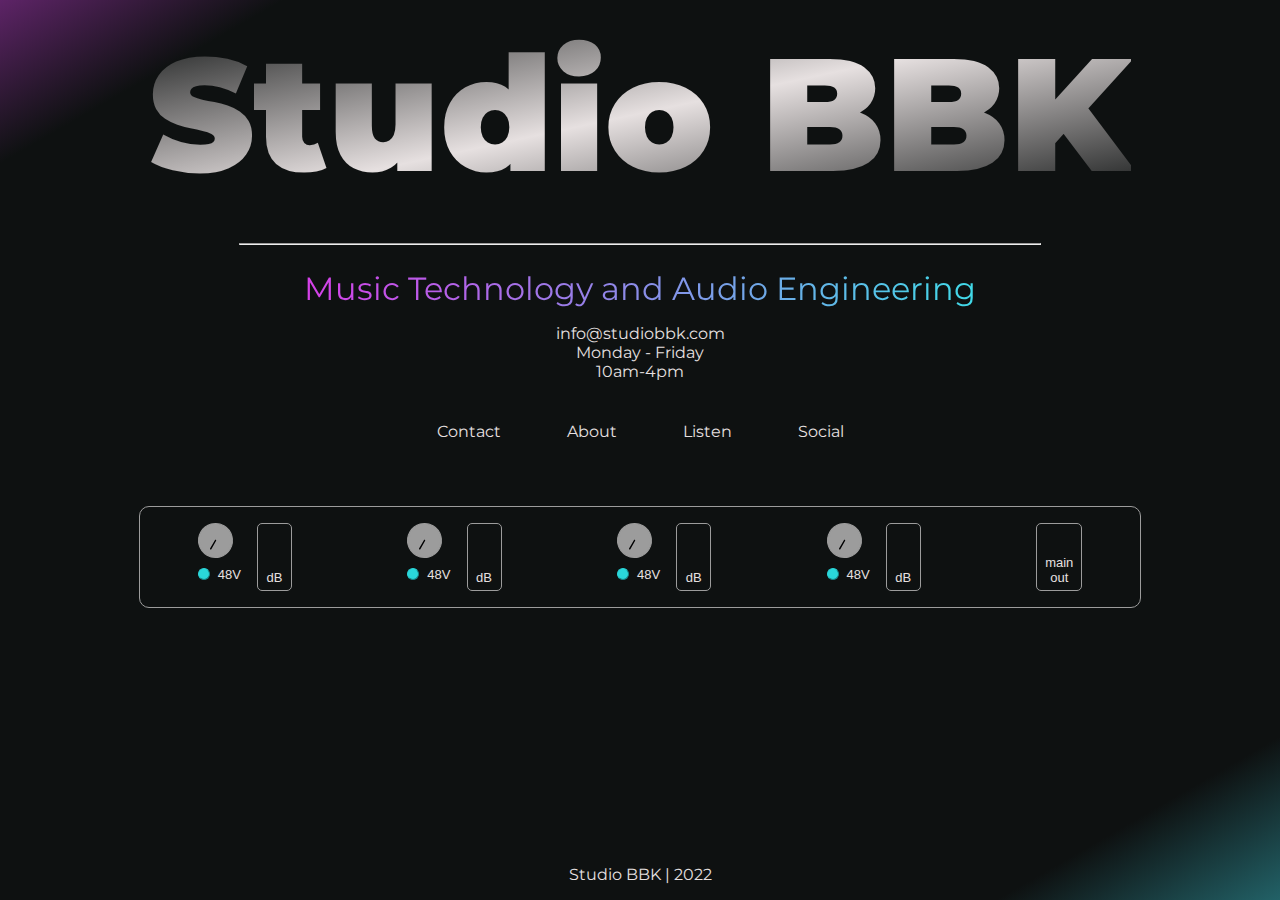
<file: index.html>
<!DOCTYPE html>
<html>
  <head>
    <meta name="keywords" content="Audio, Music, Mixing, Studio" />
    <meta
      name="description"
      content="Studio BBK is an audio engineering agency located in northern New Jersey"
    />
    <meta name="viewport" content="width=device-width,initial-scale=1.0" />
    <meta charset="UTF-8" />
    <title>Studio BBK</title>
    <link rel="stylesheet" href="global.css" />
    <link rel="stylesheet" href="index.css" />
    <link rel="canonical" href="http://studiobbk.com/" />
    <link rel="preconnect" href="https://fonts.googleapis.com" />
    <link rel="preconnect" href="https://fonts.gstatic.com" crossorigin="" />
    <link
      href="https://fonts.googleapis.com/css2?family=Montserrat:wght@100&amp;display=swap"
      rel="stylesheet"
    />
  </head>
  <body>
    <div style="display: none">
      This site requires CSS styling, continue to our
      <a href="/accessible">accessible version of this site</a>
    </div>
    <div id="root">
      <div id="header">
        <span>Studio BBK</span>
        <hr />
        <span
          ><span id="muMast">Music Technology</span><span id="and"> and</span
          ><span id="auEng"> Audio Engineering</span></span
        >
      </div>
      <div id="contact">
        <span><a href="mailto:info@studiobbk.com">info@studiobbk.com</a></span>
        <span>Monday - Friday</span>
        <span>10am-4pm</span>
      </div>
      <div id="nav">
        <a href="/contact">Contact</a>
        <a href="/about">About</a>
        <a href="/listen">Listen</a>
        <a href="/social">Social</a>
      </div>
      <div id="main">
        <script src="audioInterface.js"></script>
      </div>
      <div id="foot"><span>Studio BBK | 2022</span></div>
    </div>
  </body>
</html>
</file>
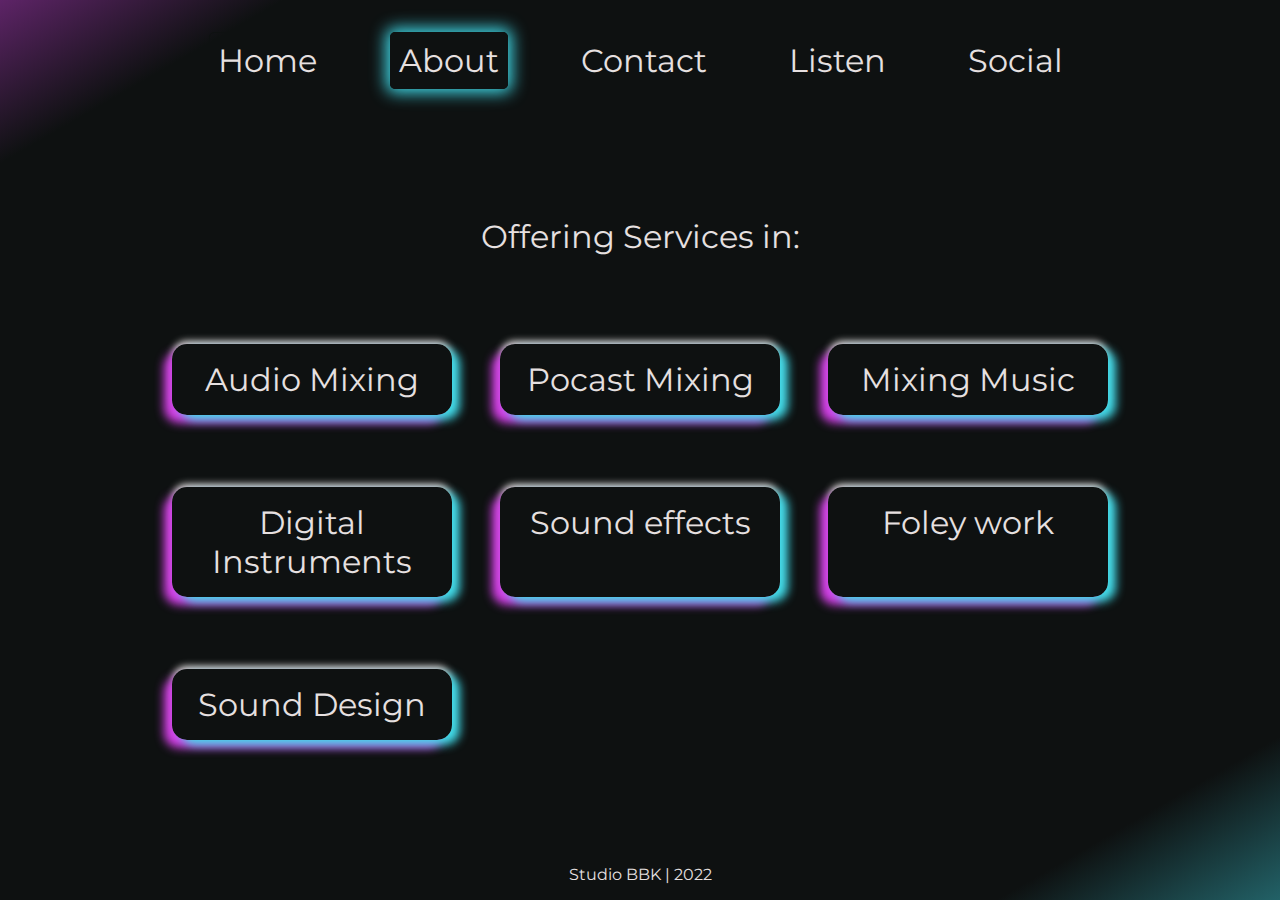
<file: about.html>
<!DOCTYPE html>
<html>
  <head>
    <meta name="keywords" content="Audio, Music, Mixing, Studio" />
    <meta
      name="description"
      content="Studio BBK is an audio engineering agency located in northern New Jersey"
    />
    <meta name="viewport" content="width=device-width,initial-scale=1.0" />
    <meta charset="UTF-8" />
    <title>Studio BBK</title>
    <link rel="stylesheet" href="global.css" />
    <link rel="stylesheet" href="about.css" />
    <link rel="canonical" href="http://studiobbk.com/" />
    <link rel="preconnect" href="https://fonts.googleapis.com" />
    <link rel="preconnect" href="https://fonts.gstatic.com" crossorigin="" />
    <link
      href="https://fonts.googleapis.com/css2?family=Montserrat:wght@100&amp;display=swap"
      rel="stylesheet"
    />
  </head>
  <body>
    <div style="display: none">
      This site requires CSS styling, continue to our
      <a href="/accessible">accessible version of this site</a>
    </div>
    <div id="root">
      <div id="navBar">
        <a href="/"><div>Home</div></a>
        <a href="/about" class="active"><div>About</div></a>
        <a href="/contact">Contact</a>
        <a href="/listen"><div>Listen</div></a>
        <a href="/social"><div>Social</div></a>
      </div>
      <div id="desc">
        <span>Offering Services in:</span>
        <span>Audio Mixing</span>
        <span>Pocast Mixing</span>
        <span>Mixing Music</span>
        <span>Digital Instruments</span>
        <span>Sound effects</span>
        <span>Foley work</span>
        <span>Sound Design</span>
      </div>
      <div id="foot"><span>Studio BBK | 2022</span></div>
    </div>
  </body>
</html>
</file>
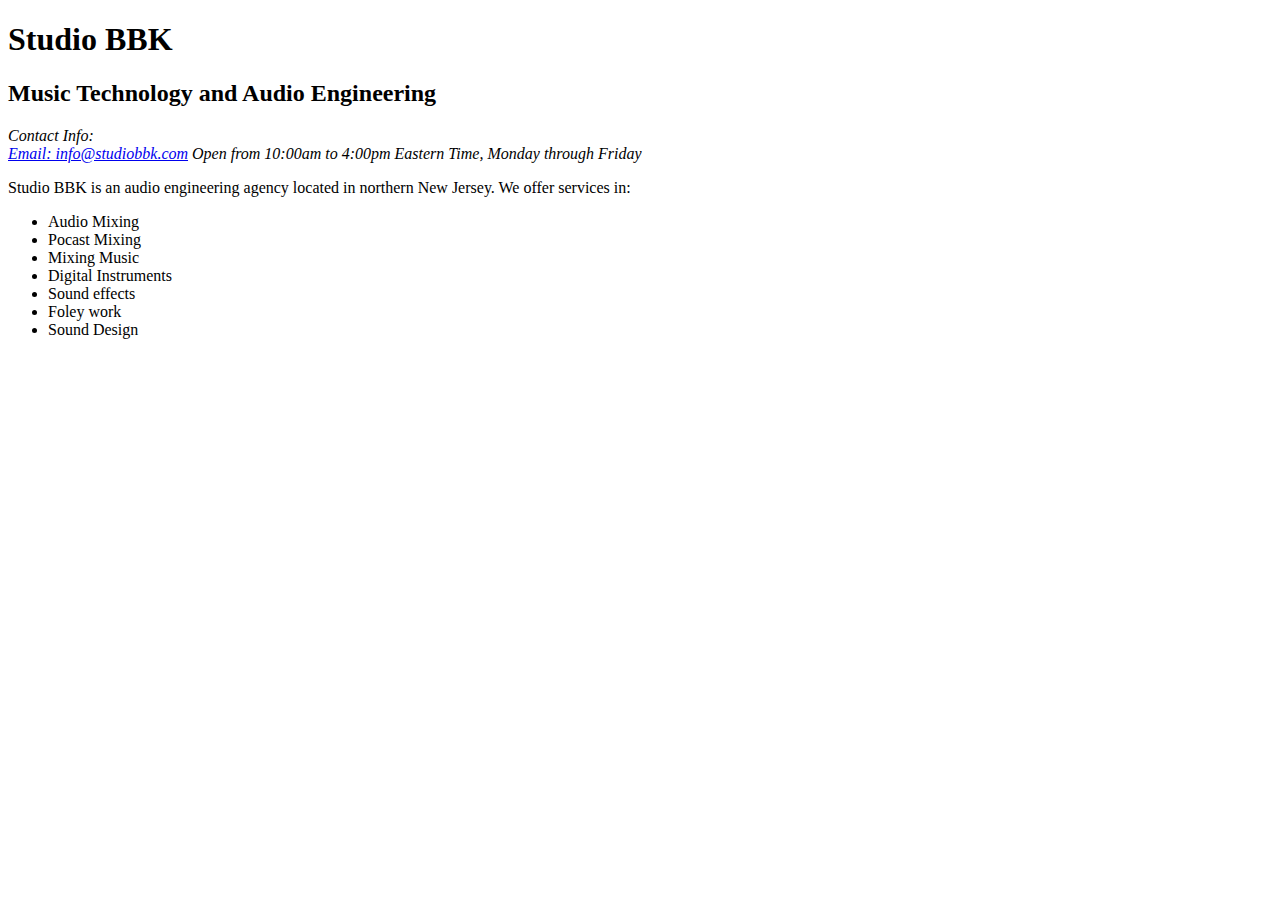
<file: accessible.html>
<!DOCTYPE html>
<html>
  <head>
    <meta name="keywords" content="Audio, Music, Mixing, Studio" />
    <meta
      name="description"
      content="Studio BBK is an audio engineering agency located in northern New Jersey"
    />
    <meta name="viewport" content="width=device-width,initial-scale=1.0" />
    <meta charset="UTF-8" />
    <title>Studio BBK</title>
    <link rel="canonical" href="http://studiobbk.com/" />
  </head>
  <body>
    <main>
        <header>
            <h1>Studio BBK</h1>
            <h2>Music Technology and Audio Engineering</h2>
            <address>
                Contact Info: </br>  
                <a href="mailto:info@studiobbk.com">Email: info@studiobbk.com</a> 
                Open from <time>10:00am</time> to <time>4:00pm</time> Eastern Time, Monday through Friday
            </address>
        </header>
        <article>
            <p>Studio BBK is an audio engineering agency located in northern New Jersey. We offer services in: 
                <ul>
                    <li> Audio Mixing</li>
                    <li>Pocast Mixing</li>
                    <li>Mixing Music</li>
                    <li>Digital Instruments</li>
                    <li>Sound effects</li>
                    <li>Foley work</li>
                    <li>Sound Design</li>
                </ul>
            </p>
        </article>
    </main>
  </body>
</html>
</file>
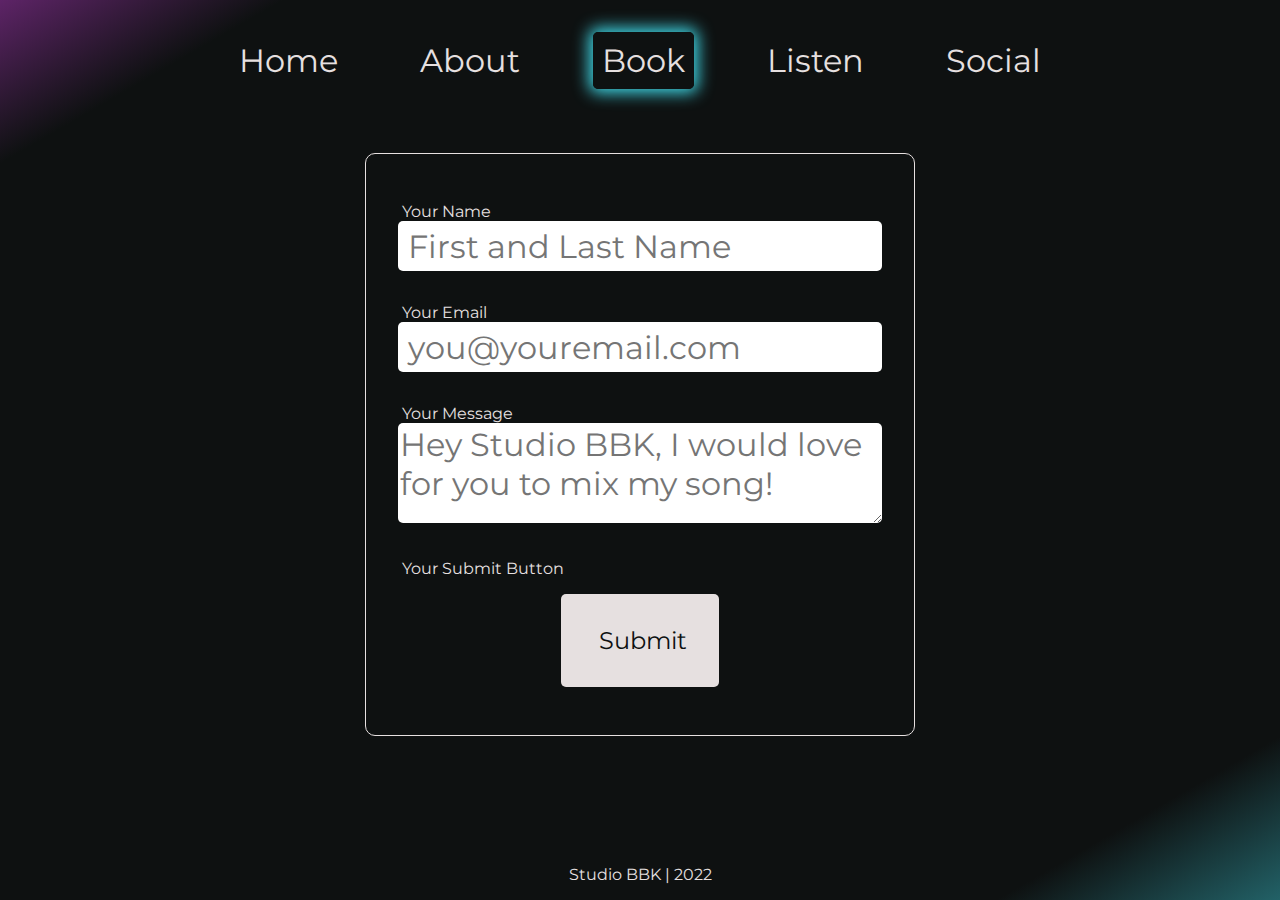
<file: book.html>
<!DOCTYPE html>
<html>
  <head>
    <meta name="keywords" content="Audio, Music, Mixing, Studio" />
    <meta name="description" content="Schedule services with Studio BBK" />
    <meta name="viewport" content="width=device-width,initial-scale=1.0" />
    <meta charset="UTF-8" />
    <title>Studio BBK</title>
    <link rel="stylesheet" href="global.css" />
    <link rel="stylesheet" href="book.css" />
    <link rel="canonical" href="http://studiobbk.com/" />
    <link rel="preconnect" href="https://fonts.googleapis.com" />
    <link rel="preconnect" href="https://fonts.gstatic.com" crossorigin="" />
    <link
      href="https://fonts.googleapis.com/css2?family=Montserrat:wght@100&amp;display=swap"
      rel="stylesheet"
    />
  </head>
  <body>
    <div id="root">
      <div id="navBar">
        <a href="/"><div>Home</div></a>
        <a href="/about"><div>About</div></a>
        <a href="/book" class="active"><div>Book</div></a>
        <a href="/listen"><div>Listen</div></a>
        <a href="/social"><div>Social</div></a>
      </div>
      <div id="form">
        <form action="https://formspree.io/f/mnqrrkya" method="POST">
          <div>
            <label for="name">Your Name</label>
            <input
              class="wide"
              type="text"
              name="name"
              placeholder="First and Last Name"
            />
          </div>
          <div>
            <label for="email">Your Email</label>
            <input
              class="wide"
              type="email"
              name="email"
              placeholder="you@youremail.com"
            />
          </div>
          <div>
            <label for="message">Your Message</label>
            <textarea
              class="wide"
              type="text"
              name="message"
              placeholder="Hey Studio BBK, I would love for you to mix my song!"
            ></textarea>
          </div>
          <div>
            <label for="submit">Your Submit Button</label>
            <input type="submit" name="submit" />
          </div>
        </form>
      </div>
      <div id="foot"><span>Studio BBK | 2022</span></div>
    </div>
  </body>
</html>
</file>
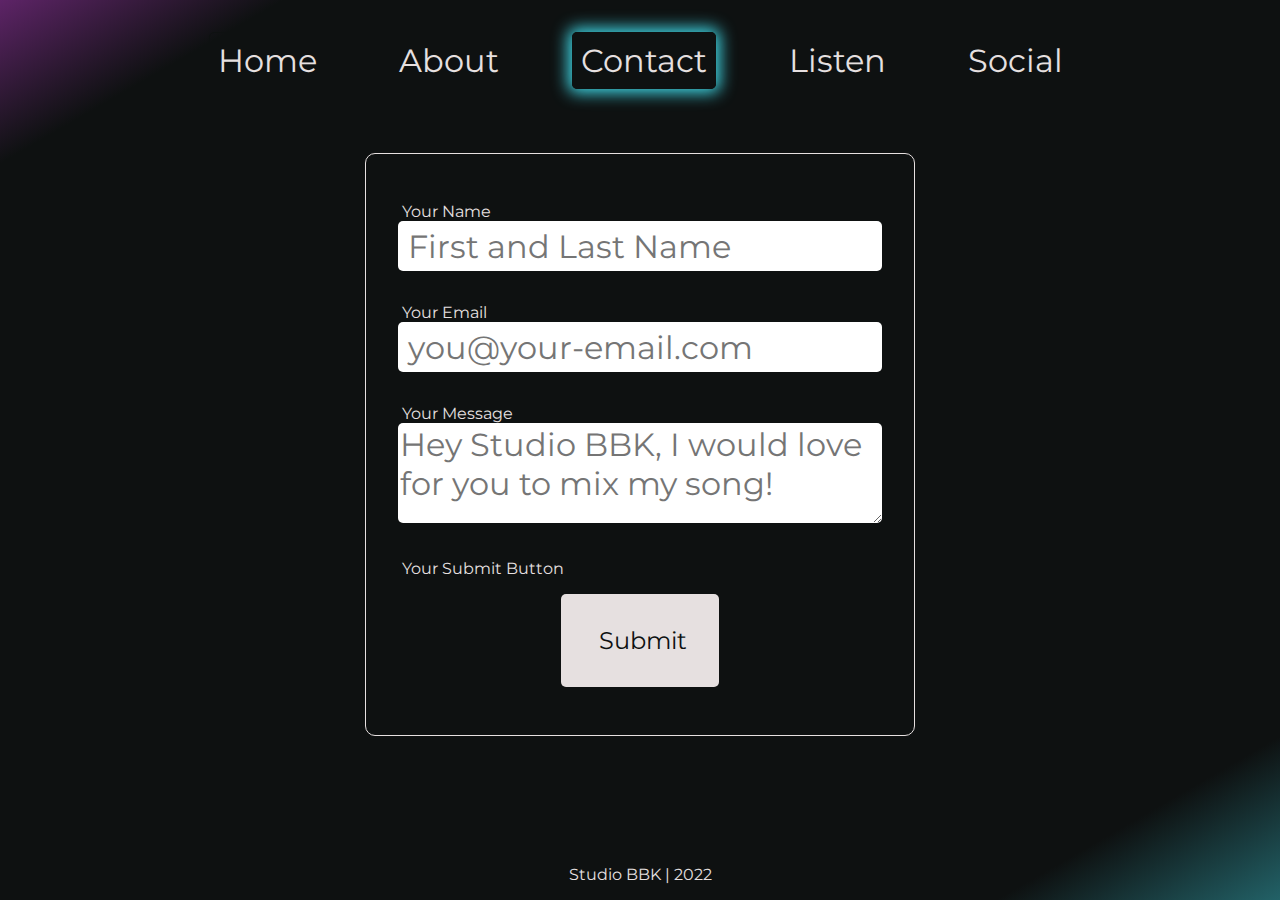
<file: contact.html>
<!DOCTYPE html>
<html>
  <head>
    <meta name="keywords" content="Audio, Music, Mixing, Studio" />
    <meta name="description" content="Schedule services with Studio BBK" />
    <meta name="viewport" content="width=device-width,initial-scale=1.0" />
    <meta charset="UTF-8" />
    <title>Studio BBK</title>
    <link rel="stylesheet" href="global.css" />
    <link rel="stylesheet" href="contact.css" />
    <link rel="canonical" href="http://studiobbk.com/" />
    <link rel="preconnect" href="https://fonts.googleapis.com" />
    <link rel="preconnect" href="https://fonts.gstatic.com" crossorigin="" />
    <link
      href="https://fonts.googleapis.com/css2?family=Montserrat:wght@100&amp;display=swap"
      rel="stylesheet"
    />
  </head>
  <body>
    <div style="display: none">
      This site requires CSS styling, continue to our
      <a href="/accessible">accessible version of this site</a>
    </div>
    <div id="root">
      <div id="navBar">
        <a href="/"><div>Home</div></a>
        <a href="/about"><div>About</div></a>
        <a href="/contact" class="active"><div>Contact</div></a>
        <a href="/listen"><div>Listen</div></a>
        <a href="/social"><div>Social</div></a>
      </div>
      <div id="form">
        <form action="https://formspree.io/f/mnqrrkya" method="POST">
          <div>
            <label for="name">Your Name</label>
            <input
              class="wide"
              type="text"
              name="name"
              placeholder="First and Last Name"
            />
          </div>
          <div>
            <label for="email">Your Email</label>
            <input
              class="wide"
              type="email"
              name="email"
              placeholder="you@your-email.com"
            />
          </div>
          <div>
            <label for="message">Your Message</label>
            <textarea
              class="wide"
              type="text"
              name="message"
              placeholder="Hey Studio BBK, I would love for you to mix my song!"
            ></textarea>
          </div>
          <div>
            <label for="submit">Your Submit Button</label>
            <input type="submit" name="submit" />
          </div>
        </form>
      </div>
      <div id="foot"><span>Studio BBK | 2022</span></div>
    </div>
  </body>
</html>
</file>
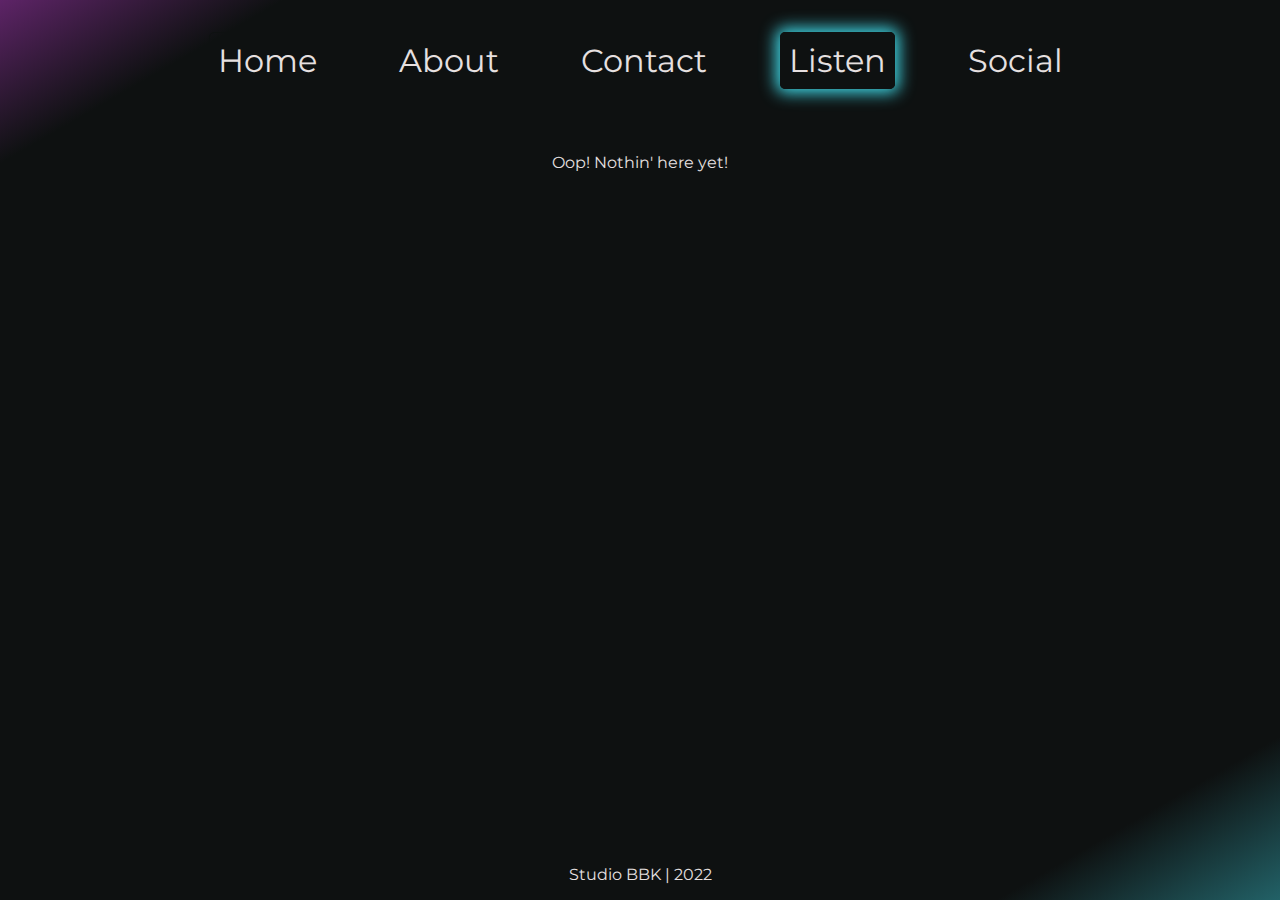
<file: listen.html>
<!DOCTYPE html>
<html>
  <head>
    <meta name="keywords" content="Audio, Music, Mixing, Studio" />
    <meta
      name="description"
      content="Studio BBK is an audio engineering agency located in northern New Jersey"
    />
    <meta name="viewport" content="width=device-width,initial-scale=1.0" />
    <meta charset="UTF-8" />
    <title>Studio BBK</title>
    <link rel="stylesheet" href="global.css" />
    <link rel="stylesheet" href="about.css" />
    <link rel="canonical" href="http://studiobbk.com/" />
    <link rel="preconnect" href="https://fonts.googleapis.com" />
    <link rel="preconnect" href="https://fonts.gstatic.com" crossorigin="" />
    <link
      href="https://fonts.googleapis.com/css2?family=Montserrat:wght@100&amp;display=swap"
      rel="stylesheet"
    />
  </head>
  <body>
    <div style="display: none">
      This site requires CSS styling, continue to our
      <a href="/accessible">accessible version of this site</a>
    </div>
    <div id="root">
      <div id="navBar">
        <a href="/"><div>Home</div></a>
        <a href="/about"><div>About</div></a>
        <a href="/contact">Contact</a>
        <a href="/listen" class="active"><div>Listen</div></a>
        <a href="/social"><div>Social</div></a>
      </div>
      <div>Oop! Nothin' here yet!</div>
      <div id="foot"><span>Studio BBK | 2022</span></div>
    </div>
  </body>
</html>
</file>
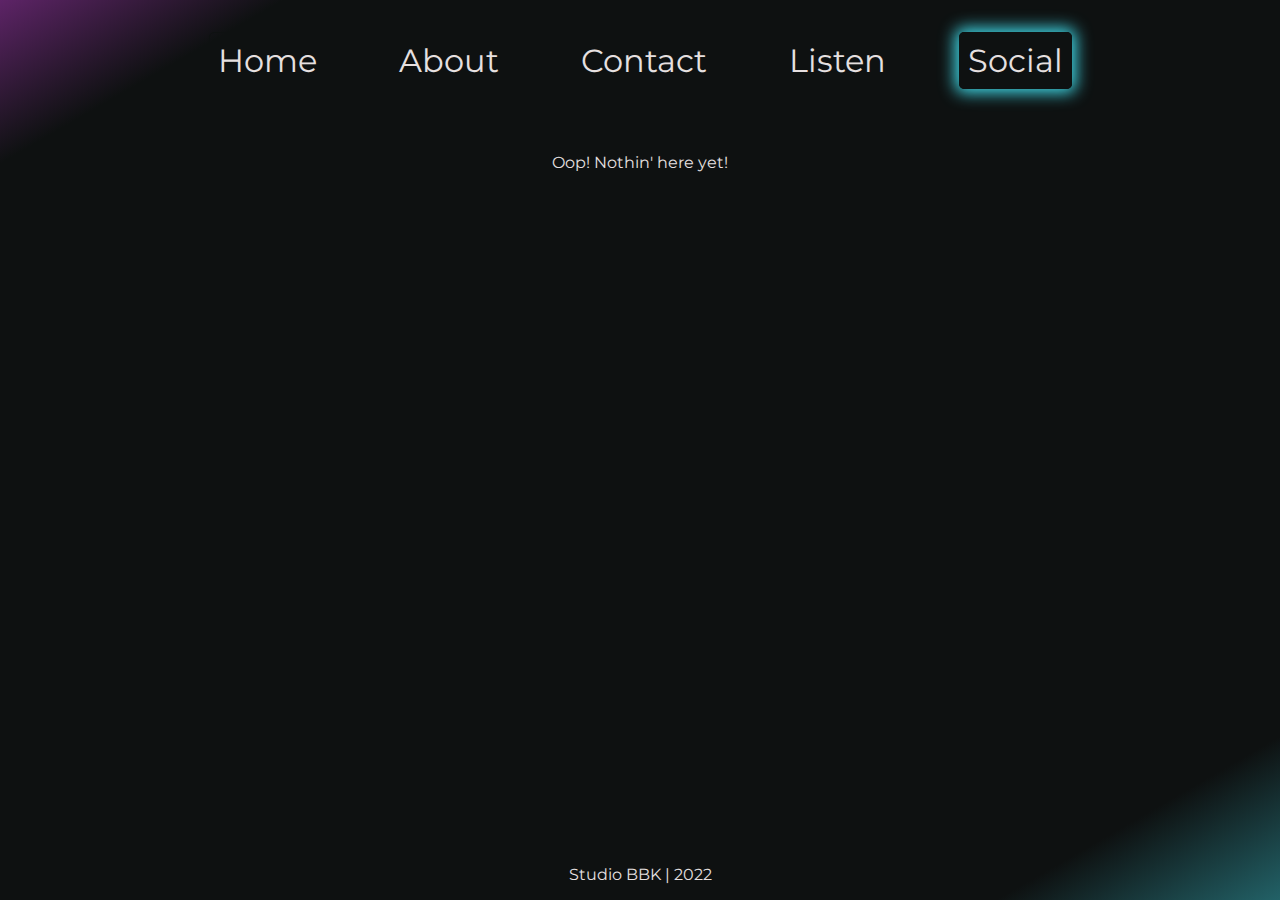
<file: social.html>
<!DOCTYPE html>
<html>
  <head>
    <meta name="keywords" content="Audio, Music, Mixing, Studio" />
    <meta
      name="description"
      content="Studio BBK is an audio engineering agency located in northern New Jersey"
    />
    <meta name="viewport" content="width=device-width,initial-scale=1.0" />
    <meta charset="UTF-8" />
    <title>Studio BBK</title>
    <link rel="stylesheet" href="global.css" />
    <link rel="stylesheet" href="about.css" />
    <link rel="canonical" href="http://studiobbk.com/" />
    <link rel="preconnect" href="https://fonts.googleapis.com" />
    <link rel="preconnect" href="https://fonts.gstatic.com" crossorigin="" />
    <link
      href="https://fonts.googleapis.com/css2?family=Montserrat:wght@100&amp;display=swap"
      rel="stylesheet"
    />
  </head>
  <body>
    <div style="display: none">
      This site requires CSS styling, continue to our
      <a href="/accessible">accessible version of this site</a>
    </div>
    <div id="root">
      <div id="navBar">
        <a href="/"><div>Home</div></a>
        <a href="/about"><div>About</div></a>
        <a href="/contact">Contact</a>
        <a href="/listen"><div>Listen</div></a>
        <a href="/social" class="active"><div>Social</div></a>
      </div>
      <div>Oop! Nothin' here yet!</div>
      <div id="foot"><span>Studio BBK | 2022</span></div>
    </div>
  </body>
</html>
</file>
<file: global.css>
:root {
  --pink: #d540e8;
  --blue: #40dae8;
  --white: #e6e0e0;
  --black: #0e1111;
  --gray: #393939;
}
html,
body {
  background-color: var(--black);
}
html {
  height: -webkit-fill-available;
}
body {
  min-height: -webkit-fill-available;
  min-height: 100vh;
}
#root {
  font-family: "Montserrat", sans-serif;
  padding: 1rem;
  margin-top: 0;
  padding-left: 1rem;
  padding-right: 1rem;
  color: var(--white);
  display: flex;
  flex-direction: column;
  align-items: center;
}
.no-scrollbar::-webkit-scrollbar {
  display: none;
}
.no-scrollbar {
  -ms-overflow-style: none;
  scrollbar-width: none;
}
a {
  text-decoration: none;
  color: var(--white);
}
.selector {
  user-drag: none;
  -webkit-user-drag: none;
  user-select: none;
  -moz-user-select: none;
  -webkit-user-select: none;
  -ms-user-select: none;
}
button,
input[type="submit"] {
  color: inherit;
  border: none;
  padding: 0;
  font: inherit;
  cursor: pointer;
  outline: inherit;
}
#foot {
  background: linear-gradient(90deg, var(--black) 75%, rgba(0, 0, 0, 0) 76%);
  width: 100vw;
  margin-top: 3rem;
  display: flex;
  flex-direction: row;
  justify-content: center;
  padding-bottom: 1rem;
  padding-top: 1rem;
}
#navBar {
  display: flex;
  flex-direction: row;
  align-items: center;
  justify-content: space-around;
}
#navBar > a {
  padding: 0.5rem;
  border-radius: 5px;
  border: 1px solid var(--black);
}
#navBar > a.active {
  border: 1px solid var(--white);
}
@media (min-width: 1024px) {
  body {
    margin: 0;
    width: 100vw;
    background-image: linear-gradient(
      150deg,
      rgba(213, 64, 232, 0.4) 0%,
      var(--black) 10%,
      var(--black) 90%,
      rgba(64, 218, 232, 0.4) 100%
    );
    background-attachment: fixed;
  }
  #navBar {
    font-size: 2rem;
    margin-top: 1rem;
    margin-bottom: 4rem;
  }
  #navBar > a {
    margin-left: 2rem;
    margin-right: 2rem;
  }
  #navBar > a:hover {
    box-shadow: 0 0 1rem 0.25rem var(--blue);
    border: 1px solid var(--black);
  }
  #navBar > a.active {
    box-shadow: 0 0 1rem 0.25rem var(--blue);
    border: 1px solid var(--black);
  }
  #navBar > a.active:hover {
    box-shadow: 0 0 1rem 0.25rem var(--pink);
  }
  #foot {
    position: absolute;
    bottom: 0;
  }
}
@media (max-width: 1023px) {
  body {
    overflow-x: hidden;
  }
  #foot {
    background-color: var(--black);
  }
}
</file>
<file: index.css>
#header {
  display: flex;
  flex-direction: column;
  align-items: center;
}
#header > span:nth-child(1) {
  background: -webkit-linear-gradient(
    102deg,
    var(--black) 1%,
    var(--white) 50%,
    var(--black) 99%
  );
  -webkit-background-clip: text;
  -webkit-text-fill-color: transparent;
  font-weight: 1000;
}
#header > hr:nth-child(2) {
  width: 85vw;
}
#header > span:nth-child(3) {
  font-size: 7vw;
  margin-top: 1rem;
  background: -webkit-linear-gradient(right, var(--blue), var(--pink));
  -webkit-background-clip: text;
  -webkit-text-fill-color: transparent;
  text-align: center;
}
#and {
  display: none;
}
#muMast,
#auEng {
  display: block;
}
#contact {
  display: flex;
  flex-direction: column;
  align-items: center;
}
#nav {
  margin-top: 1rem;
  display: flex;
  justify-content: center;
  align-items: center;
}
@media screen and (orientation: portrait) {
  #nav {
    flex-direction: column-reverse;
  }
  #header > span:nth-child(1) {
    font-size: 14vw;
  }
}
@media screen and (orientation: landscape) {
  #nav {
    flex-direction: row;
  }
  #header > span:nth-child(1) {
    font-size: 14vw;
  }
}
@media (max-height: 500px) and (orientation: landscape) {
  #header > span:nth-child(3),
  #contact {
    display: none;
  }
}
#nav > a {
  border: 0.1rem solid var(--white);
  padding: 1rem;
  border-radius: 5px;
  margin-top: 0.5rem;
  margin-right: 1rem;
  margin-left: 1rem;
}
#nav > a:hover {
  background-color: var(--gray);
  box-shadow: 0 0 1rem 0.25rem var(--pink);
}
#main {
  display: flex;
  flex-direction: row;
  justify-content: center;
  margin-left: 5rem;
  margin-right: 5rem;
}
@media (min-width: 1536px) {
  #contact {
    position: absolute;
    right: 2rem;
    top: 3rem;
    align-items: end;
  }
  #main {
    margin-top: 1rem;
  }
  @media (min-width: 1800px) {
    #nav {
      position: absolute;
      left: 0rem;
      top: 1rem;
      align-items: end;
      margin: 0;
    }
    #main {
      margin-top: 10rem;
    }
  }
}
@media (min-width: 1023px) {
  #contact {
    margin-top: 1rem;
  }
  #header > span:nth-child(1) {
    font-size: 10rem;
  }
  #header > span:nth-child(3) {
    font-size: 2rem;
  }
  #nav {
    flex-direction: row;
    margin-bottom: 3rem;
  }
  #nav > a {
    border: 0.1rem solid rgba(0, 0, 0, 0);
    margin-right: 1rem;
    margin-left: 1rem;
  }
  #header > hr:nth-child(2) {
    width: 50rem;
    margin-top: 2rem;
  }
  #and,
  #muMast,
  #auEng {
    display: initial;
  }
}
</file>
<file: about.css>
#desc {
  display: flex;
  flex-direction: column;
  margin-top: 3rem;
  width: 75%;
}
@media (min-width: 1023px) {
  #desc {
    display: grid;
    grid-template-areas: "x x x";
    grid-template-columns: repeat(3, minmax(0, 1fr));
    gap: 3rem;
    font-size: 2rem;
  }
  #desc > span:not(:first-child) {
    margin-top: 0;
  }
  #desc > span:nth-child(1) {
    grid-area: x;
  }
}
#desc > span {
  padding: 1rem;
  text-align: center;
}
#desc > span:not(:first-child) {
  box-shadow: 8px 5px 10px var(--blue), -8px 8px 10px var(--pink),
    0px -3px 7px var(--white);
  border-radius: 15px;
  margin-top: 1.5rem;
}
</file>
<file: book.css>
#form {
  border-radius: 10px;
}
#form > form {
  display: flex;
  flex-direction: column;
  justify-content: center;
}
#form > form > * {
  margin-top: 1rem;
  margin-bottom: 1rem;
}
label,
input {
  display: block;
  font: inherit;
  text-align: center;
}
.wide {
  font-size: 2rem;
  width: 100vw;
  height: 3rem;
  border: none;
}
textarea.wide {
  font: inherit;
  height: 6rem;
  font-size: 2rem;
  max-height: 10rem;
}
input[type="submit"] {
  padding: 2rem;
  background-color: var(--white);
  border-radius: 5px;
  font-size: 1.5rem;
  color: var(--black);
  margin-top: 1rem;
  margin-left: auto;
  margin-right: auto;
}
input[type="submit"]:hover {
  background-color: var(--gray);
  color: var(--white);
}

@media (min-width: 1024px) {
  #form {
    border: 1px solid var(--white);
    padding: 2rem;
  }
  .wide {
    border-radius: 5px;
    width: 30rem;
    height: 3rem;
    max-width: 30rem;
  }
  label,
  input {
    text-align: start;
    text-indent: 0.25em;
  }
}
</file>
<file: contact.css>
#form {
  border-radius: 10px;
}
#form > form {
  display: flex;
  flex-direction: column;
  justify-content: center;
}
#form > form > * {
  margin-top: 1rem;
  margin-bottom: 1rem;
}
label,
input {
  display: block;
  font: inherit;
  text-align: center;
}
.wide {
  font-size: 2rem;
  width: 100vw;
  height: 3rem;
  border: none;
}
textarea.wide {
  font: inherit;
  height: 6rem;
  font-size: 2rem;
  max-height: 10rem;
}
input[type="submit"] {
  padding: 2rem;
  background-color: var(--white);
  border-radius: 5px;
  font-size: 1.5rem;
  color: var(--black);
  margin-top: 1rem;
  margin-left: auto;
  margin-right: auto;
}
input[type="submit"]:hover {
  background-color: var(--gray);
  color: var(--white);
}

@media (min-width: 1024px) {
  #form {
    border: 1px solid var(--white);
    padding: 2rem;
  }
  .wide {
    border-radius: 5px;
    width: 30rem;
    height: 3rem;
    max-width: 30rem;
  }
  label,
  input {
    text-align: start;
    text-indent: 0.25em;
  }
}
</file>
